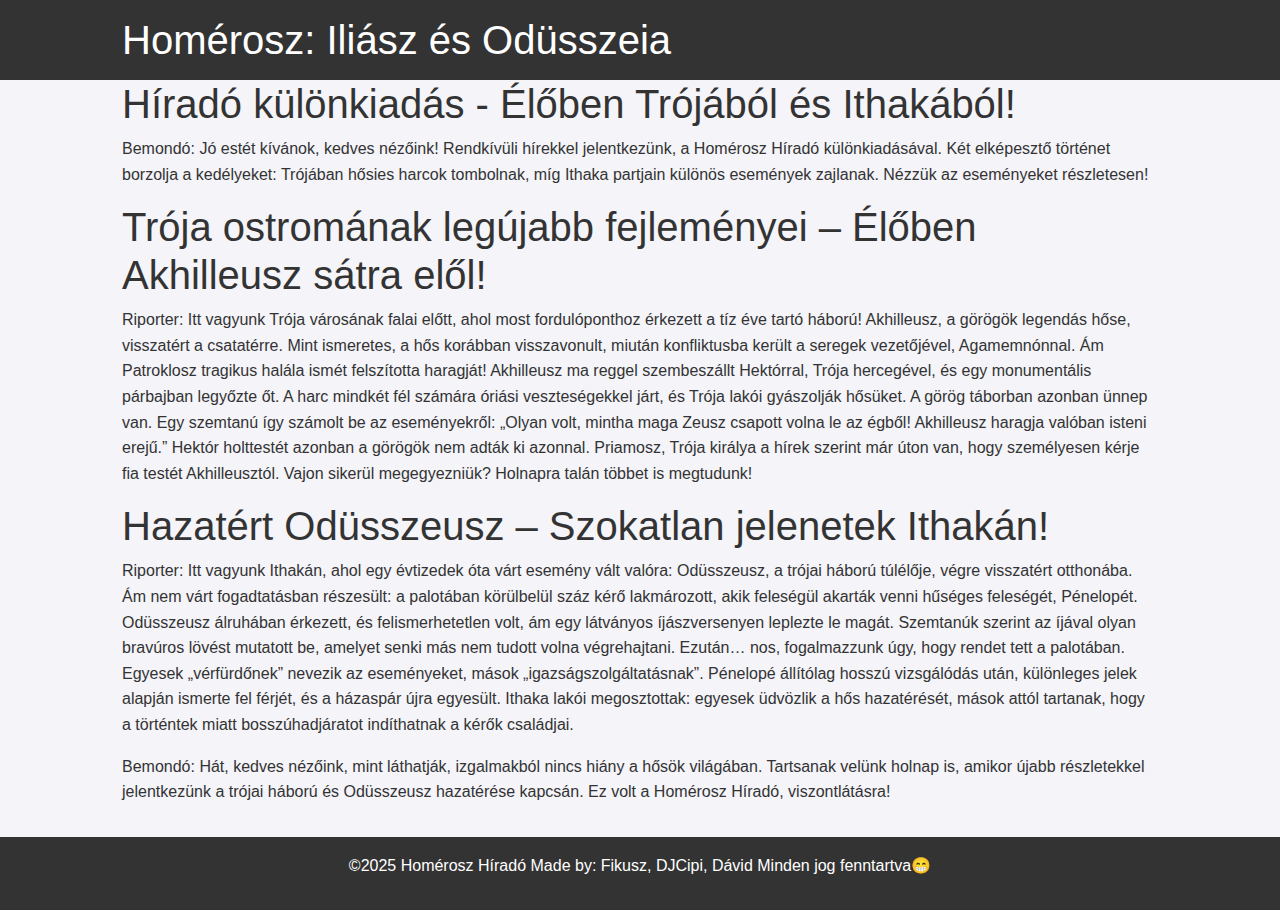
<file: index.html>
<!DOCTYPE html>
<html lang="hu">

<head>
    <meta charset="UTF-8">
    <meta name="viewport" content="width=device-width, initial-scale=1.0">
    <title>Irodinfo</title>
    <link rel="stylesheet" href="bootstrap.min.css">
    <link rel="stylesheet" href="style.css">
    <link rel="preconnect" href="https://fonts.googleapis.com">
<link rel="preconnect" href="https://fonts.gstatic.com" crossorigin>
<link href="https://fonts.googleapis.com/css2?family=Jersey+10&display=swap" rel="stylesheet">

</head>

<body>
    <header>
        <div class="container">
            <h1>Homérosz: Iliász és Odüsszeia</h1>
        </div>
    </header>
    <div class="container">
    <h1>Híradó különkiadás - Élőben Trójából és Ithakából!</h1>
    <p>
        Bemondó:
        Jó estét kívánok, kedves nézőink! Rendkívüli hírekkel jelentkezünk, a Homérosz Híradó különkiadásával. Két
        elképesztő történet borzolja a kedélyeket: Trójában hősies harcok tombolnak, míg Ithaka partjain különös események
        zajlanak. Nézzük az eseményeket részletesen!
    </p>
    <h1>Trója ostromának legújabb fejleményei – Élőben Akhilleusz sátra elől!</h1>
    <p>
        Riporter:
        Itt vagyunk Trója városának falai előtt, ahol most fordulóponthoz érkezett a tíz éve tartó háború! Akhilleusz, a
        görögök legendás hőse, visszatért a csatatérre. Mint ismeretes, a hős korábban visszavonult, miután konfliktusba
        került a seregek vezetőjével, Agamemnónnal. Ám Patroklosz tragikus halála ismét felszította haragját!
        Akhilleusz ma reggel szembeszállt Hektórral, Trója hercegével, és egy monumentális párbajban legyőzte őt. A harc
        mindkét fél számára óriási veszteségekkel járt, és Trója lakói gyászolják hősüket. A görög táborban azonban ünnep
        van. Egy szemtanú így számolt be az eseményekről:
        „Olyan volt, mintha maga Zeusz csapott volna le az égből! Akhilleusz haragja valóban isteni erejű.”
        Hektór holttestét azonban a görögök nem adták ki azonnal. Priamosz, Trója királya a hírek szerint már úton van, hogy
        személyesen kérje fia testét Akhilleusztól. Vajon sikerül megegyezniük? Holnapra talán többet is megtudunk!
    </p>

    <h1>Hazatért Odüsszeusz – Szokatlan jelenetek Ithakán!</h1>
    <p>
        Riporter:
        Itt vagyunk Ithakán, ahol egy évtizedek óta várt esemény vált valóra: Odüsszeusz, a trójai háború túlélője, végre
        visszatért otthonába. Ám nem várt fogadtatásban részesült: a palotában körülbelül száz kérő lakmározott, akik
        feleségül akarták venni hűséges feleségét, Pénelopét.
        Odüsszeusz álruhában érkezett, és felismerhetetlen volt, ám egy látványos íjászversenyen leplezte le magát.
        Szemtanúk szerint az íjával olyan bravúros lövést mutatott be, amelyet senki más nem tudott volna végrehajtani.
        Ezután… nos, fogalmazzunk úgy, hogy rendet tett a palotában. Egyesek „vérfürdőnek” nevezik az eseményeket, mások
        „igazságszolgáltatásnak”.
        Pénelopé állítólag hosszú vizsgálódás után, különleges jelek alapján ismerte fel férjét, és a házaspár újra
        egyesült. Ithaka lakói megosztottak: egyesek üdvözlik a hős hazatérését, mások attól tartanak, hogy a történtek
        miatt bosszúhadjáratot indíthatnak a kérők családjai.
    </p>

    Bemondó:
    Hát, kedves nézőink, mint láthatják, izgalmakból nincs hiány a hősök világában. Tartsanak velünk holnap is, amikor
    újabb részletekkel jelentkezünk a trójai háború és Odüsszeusz hazatérése kapcsán. Ez volt a Homérosz Híradó,
    viszontlátásra!
    </div>

    <footer>
        <div class="container">
            <p>&copy;2025 Homérosz Híradó Made by: Fikusz, DJCipi, Dávid 
                Minden jog fenntartva😁
            </p>
        </div>
    </footer>
    <script src="bootstrap.min.js"></script>
    <script src="script.js"></script>
    
</body>

</html>
</file>
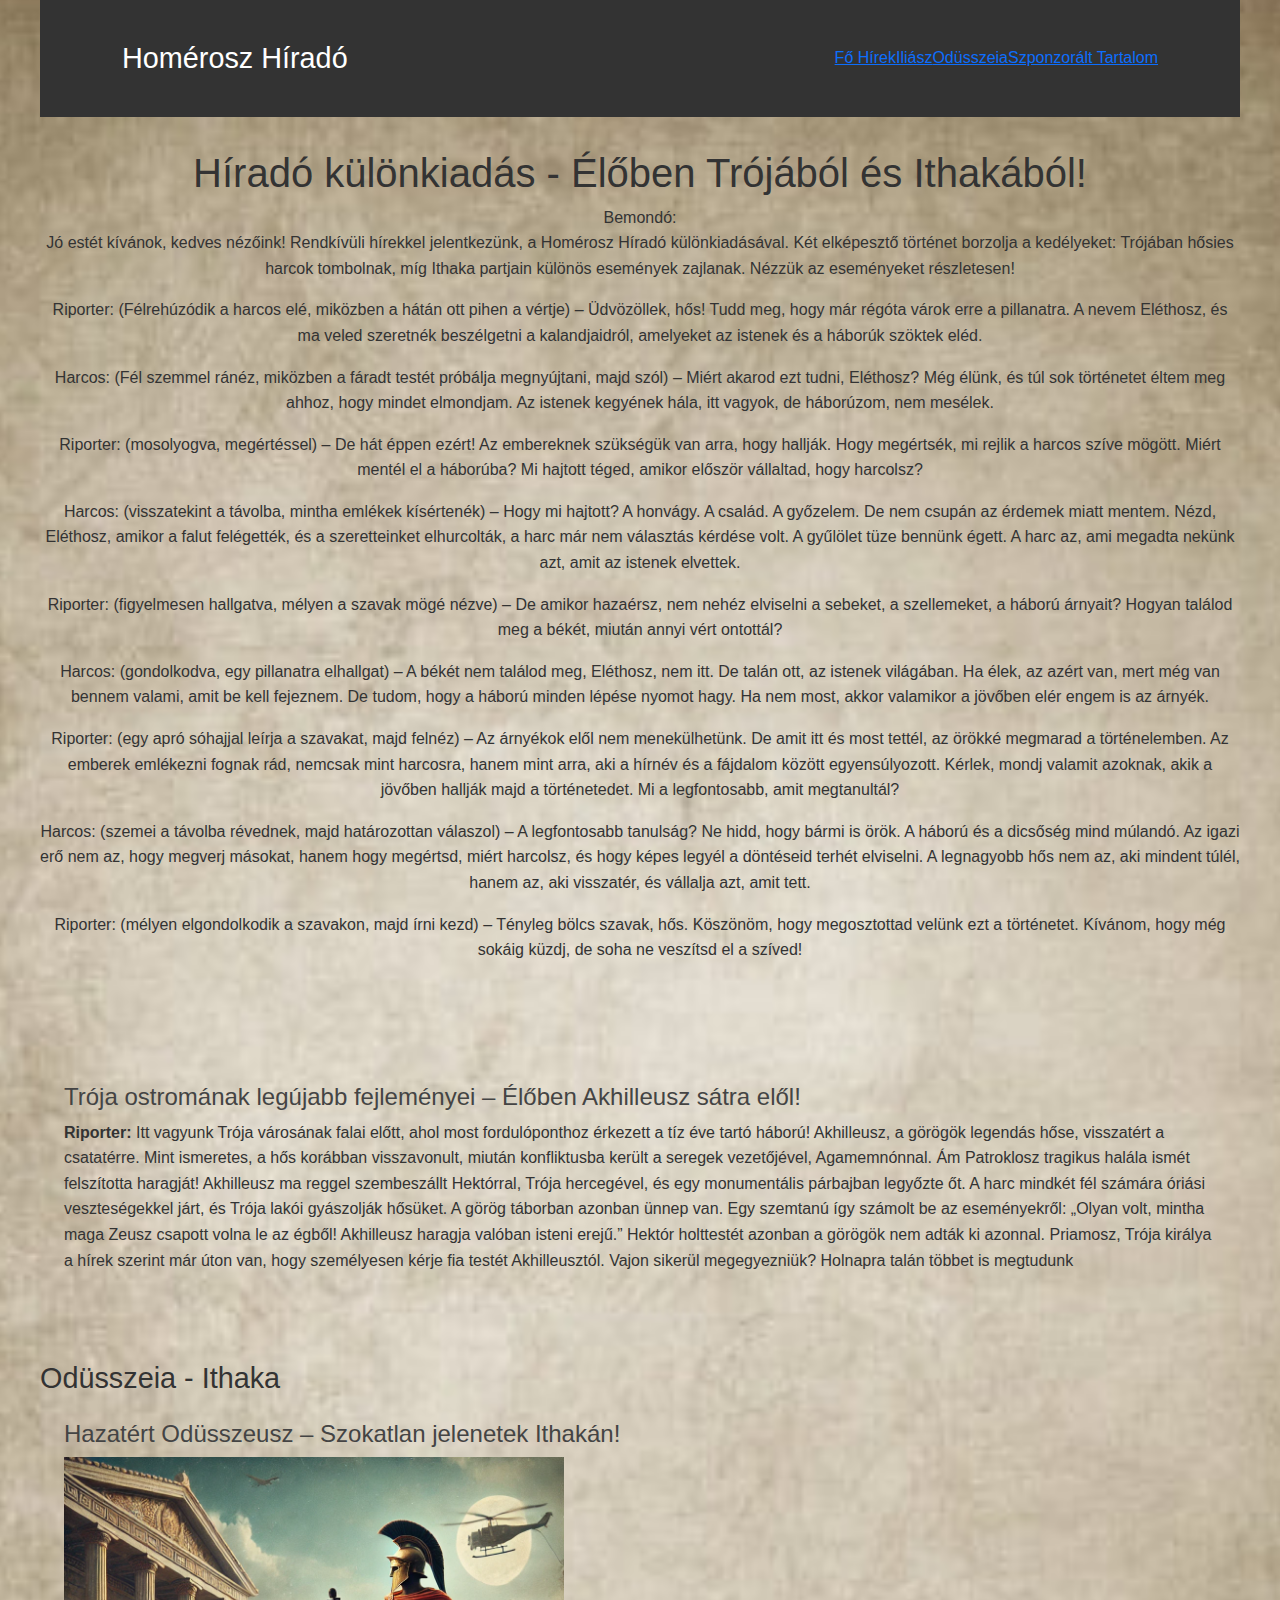
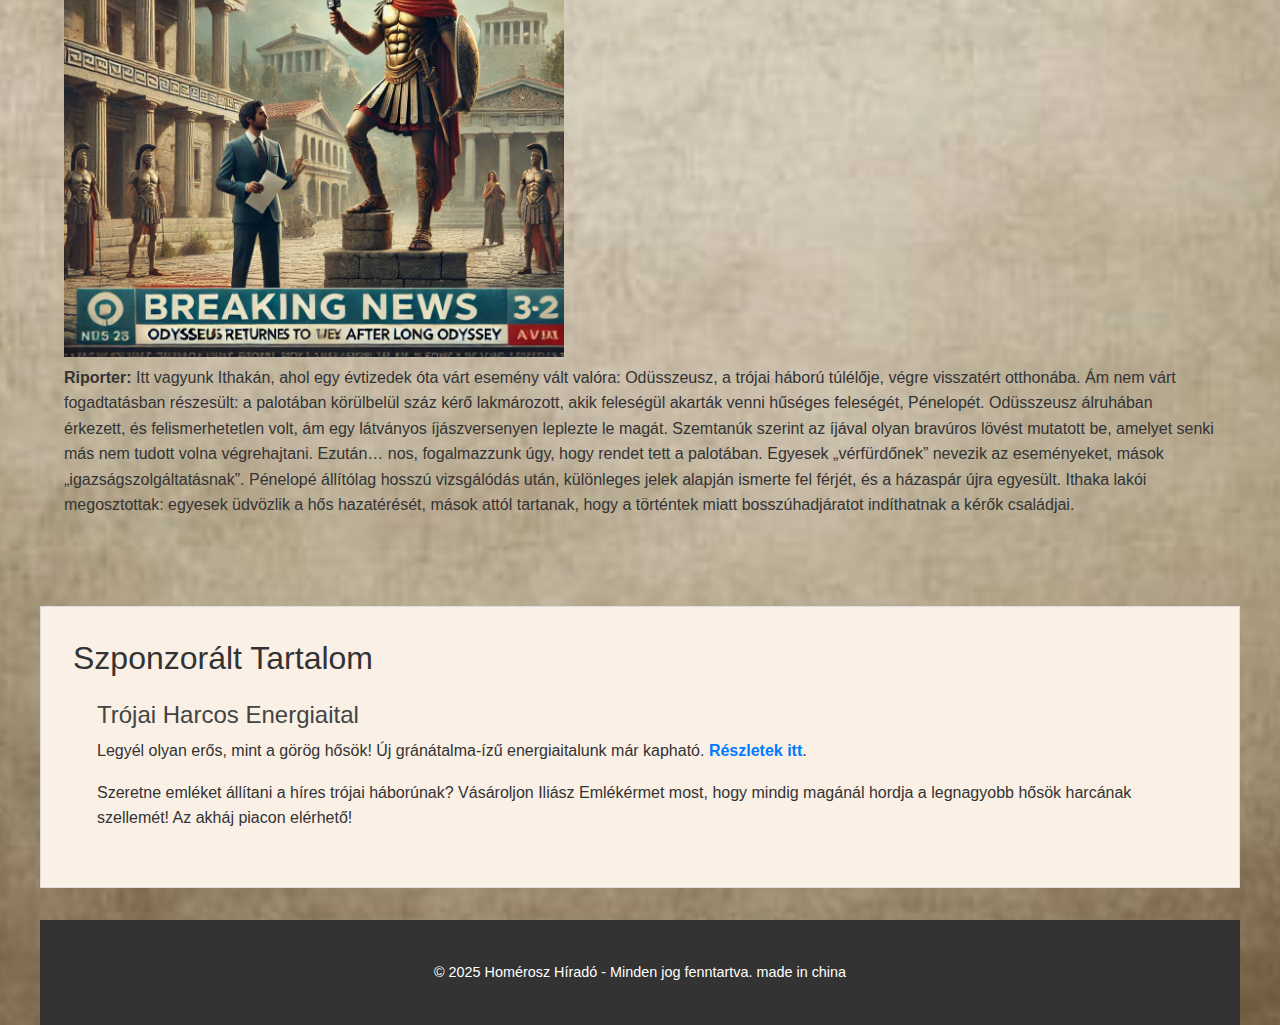
<file: index2.html>
<!DOCTYPE html>
<html lang="hu">

<head>
    <meta charset="UTF-8">
    <meta name="viewport" content="width=device-width, initial-scale=1.0">
    <title>Homérosz Híradó</title>
    <link rel="stylesheet" href="bootstrap.min.css">
    <link rel="stylesheet" href="styles.css">

</head>

<body>
    <header>
        <div class="container">
            <h1>Homérosz Híradó</h1>
            <nav>
                <ul class="nav-menu">
                    <li><a href="#main-news">Fő Hírek</a></li>
                    <li><a href="#iliad">Iliász</a></li>
                    <li><a href="#odyssey">Odüsszeia</a></li>
                    <li><a href="#advert">Szponzorált Tartalom</a></li>
                </ul>
            </nav>
        </div>
    </header>

    <main>
        <section id="main-news" class="main-news">
            <h1>Híradó különkiadás - Élőben Trójából és Ithakából!</h1>
            Bemondó:
            <p>
                Jó estét kívánok, kedves nézőink! Rendkívüli hírekkel jelentkezünk, a Homérosz Híradó különkiadásával.
                Két elképesztő történet borzolja a kedélyeket: Trójában hősies harcok tombolnak, míg Ithaka partjain
                különös események
                zajlanak. Nézzük az eseményeket részletesen!
            </p>

            <div>
                <p>
                    Riporter: (Félrehúzódik a harcos elé, miközben a hátán ott pihen a vértje) – Üdvözöllek, hős! Tudd meg,
                    hogy már régóta várok erre a pillanatra. A nevem Eléthosz, és ma veled szeretnék beszélgetni a
                    kalandjaidról, amelyeket az istenek és a háborúk szöktek eléd.
                </p>

                <p>
                    Harcos: (Fél szemmel ránéz, miközben a fáradt testét próbálja megnyújtani, majd szól) – Miért akarod ezt
                    tudni, Eléthosz? Még élünk, és túl sok történetet éltem meg ahhoz, hogy mindet elmondjam. Az istenek
                    kegyének hála, itt vagyok, de háborúzom, nem mesélek.
                </p>

                <p>
                    Riporter: (mosolyogva, megértéssel) – De hát éppen ezért! Az embereknek szükségük van arra, hogy
                    hallják. Hogy megértsék, mi rejlik a harcos szíve mögött. Miért mentél el a háborúba? Mi hajtott téged,
                    amikor először vállaltad, hogy harcolsz?
                </p>
                <p>
                    Harcos: (visszatekint a távolba, mintha emlékek kísértenék) – Hogy mi hajtott? A honvágy. A család. A
                    győzelem. De nem csupán az érdemek miatt mentem. Nézd, Eléthosz, amikor a falut felégették, és a
                    szeretteinket elhurcolták, a harc már nem választás kérdése volt. A gyűlölet tüze bennünk égett. A harc
                    az, ami megadta nekünk azt, amit az istenek elvettek.
                </p>

                <p>
                    Riporter: (figyelmesen hallgatva, mélyen a szavak mögé nézve) – De amikor hazaérsz, nem nehéz elviselni
                    a sebeket, a szellemeket, a háború árnyait? Hogyan találod meg a békét, miután annyi vért ontottál?
                </p>

                <p>
                    Harcos: (gondolkodva, egy pillanatra elhallgat) – A békét nem találod meg, Eléthosz, nem itt. De talán
                    ott, az istenek világában. Ha élek, az azért van, mert még van bennem valami, amit be kell fejeznem. De
                    tudom, hogy a háború minden lépése nyomot hagy. Ha nem most, akkor valamikor a jövőben elér engem is az
                    árnyék.
                </p>
                <p>
                    Riporter: (egy apró sóhajjal leírja a szavakat, majd felnéz) – Az árnyékok elől nem menekülhetünk. De
                    amit itt és most tettél, az örökké megmarad a történelemben. Az emberek emlékezni fognak rád, nemcsak
                    mint harcosra, hanem mint arra, aki a hírnév és a fájdalom között egyensúlyozott. Kérlek, mondj valamit
                    azoknak, akik a jövőben hallják majd a történetedet. Mi a legfontosabb, amit megtanultál?
                </p>
                <p>
                    Harcos: (szemei a távolba révednek, majd határozottan válaszol) – A legfontosabb tanulság? Ne hidd, hogy
                    bármi is örök. A háború és a dicsőség mind múlandó. Az igazi erő nem az, hogy megverj másokat, hanem
                    hogy megértsd, miért harcolsz, és hogy képes legyél a döntéseid terhét elviselni. A legnagyobb hős nem
                    az, aki mindent túlél, hanem az, aki visszatér, és vállalja azt, amit tett.
                </p>
                <p>
                    Riporter: (mélyen elgondolkodik a szavakon, majd írni kezd) – Tényleg bölcs szavak, hős. Köszönöm, hogy
                    megosztottad velünk ezt a történetet. Kívánom, hogy még sokáig küzdj, de soha ne veszítsd el a szíved!
                </p>








            </div>

        </section>

        <section id="iliad" class="section">
            <article class="news-item">
                <h1>Trója ostromának legújabb fejleményei – Élőben Akhilleusz sátra elől!</h1>
                <p>
                    <b>Riporter:</b>
                    Itt vagyunk Trója városának falai előtt, ahol most fordulóponthoz érkezett a tíz éve tartó háború!
                    Akhilleusz, a
                    görögök legendás hőse, visszatért a csatatérre. Mint ismeretes, a hős korábban visszavonult, miután
                    konfliktusba
                    került a seregek vezetőjével, Agamemnónnal. Ám Patroklosz tragikus halála ismét felszította
                    haragját!
                    Akhilleusz ma reggel szembeszállt Hektórral, Trója hercegével, és egy monumentális párbajban
                    legyőzte őt. A harc
                    mindkét fél számára óriási veszteségekkel járt, és Trója lakói gyászolják hősüket. A görög táborban
                    azonban ünnep
                    van. Egy szemtanú így számolt be az eseményekről:
                    „Olyan volt, mintha maga Zeusz csapott volna le az égből! Akhilleusz haragja valóban isteni erejű.”
                    Hektór holttestét azonban a görögök nem adták ki azonnal. Priamosz, Trója királya a hírek szerint
                    már úton van, hogy
                    személyesen kérje fia testét Akhilleusztól. Vajon sikerül megegyezniük? Holnapra talán többet is
                    megtudunk
                </p>
            </article>
        </section>

        <section id="odyssey" class="section">
            <h2>Odüsszeia - Ithaka</h2>
            <article class="news-item">
                <h1>Hazatért Odüsszeusz – Szokatlan jelenetek Ithakán!</h1>
                <div>
                    <img src="hazateres.webp" alt="">
                </div>
                <p>
                    <b>Riporter:</b>
                    Itt vagyunk Ithakán, ahol egy évtizedek óta várt esemény vált valóra: Odüsszeusz, a trójai háború
                    túlélője, végre
                    visszatért otthonába. Ám nem várt fogadtatásban részesült: a palotában körülbelül száz kérő
                    lakmározott, akik
                    feleségül akarták venni hűséges feleségét, Pénelopét.
                    Odüsszeusz álruhában érkezett, és felismerhetetlen volt, ám egy látványos íjászversenyen leplezte le
                    magát.
                    Szemtanúk szerint az íjával olyan bravúros lövést mutatott be, amelyet senki más nem tudott volna
                    végrehajtani.
                    Ezután… nos, fogalmazzunk úgy, hogy rendet tett a palotában. Egyesek „vérfürdőnek” nevezik az
                    eseményeket, mások
                    „igazságszolgáltatásnak”.
                    Pénelopé állítólag hosszú vizsgálódás után, különleges jelek alapján ismerte fel férjét, és a
                    házaspár újra
                    egyesült. Ithaka lakói megosztottak: egyesek üdvözlik a hős hazatérését, mások attól tartanak, hogy
                    a történtek
                    miatt bosszúhadjáratot indíthatnak a kérők családjai.
                </p>

            </article>
        </section>

        <section id="advert" class="advert">
            <h2>Szponzorált Tartalom</h2>
            <article class="advert-item">
                <h3>Trójai Harcos Energiaital</h3>
                <p>Legyél olyan erős, mint a görög hősök! Új gránátalma-ízű energiaitalunk már kapható. <a
                        href="https://trojaital.netlify.app/" target="_blank">Részletek itt</a>.</p>
                <p></p>Szeretne emléket állítani a híres trójai háborúnak? Vásároljon Iliász Emlékérmet most, hogy
                mindig magánál hordja a legnagyobb hősök harcának szellemét! Az akháj piacon elérhető!</p>
            </article>
        </section>
    </main>

    <footer>
        <div class="container">
            <p>&copy; 2025 Homérosz Híradó - Minden jog fenntartva. made in china</p>
        </div>
    </footer>

    <script src="bootstrap.min.js"></script>
    <script src="script.js"></script>
</body>

</html>
</file>
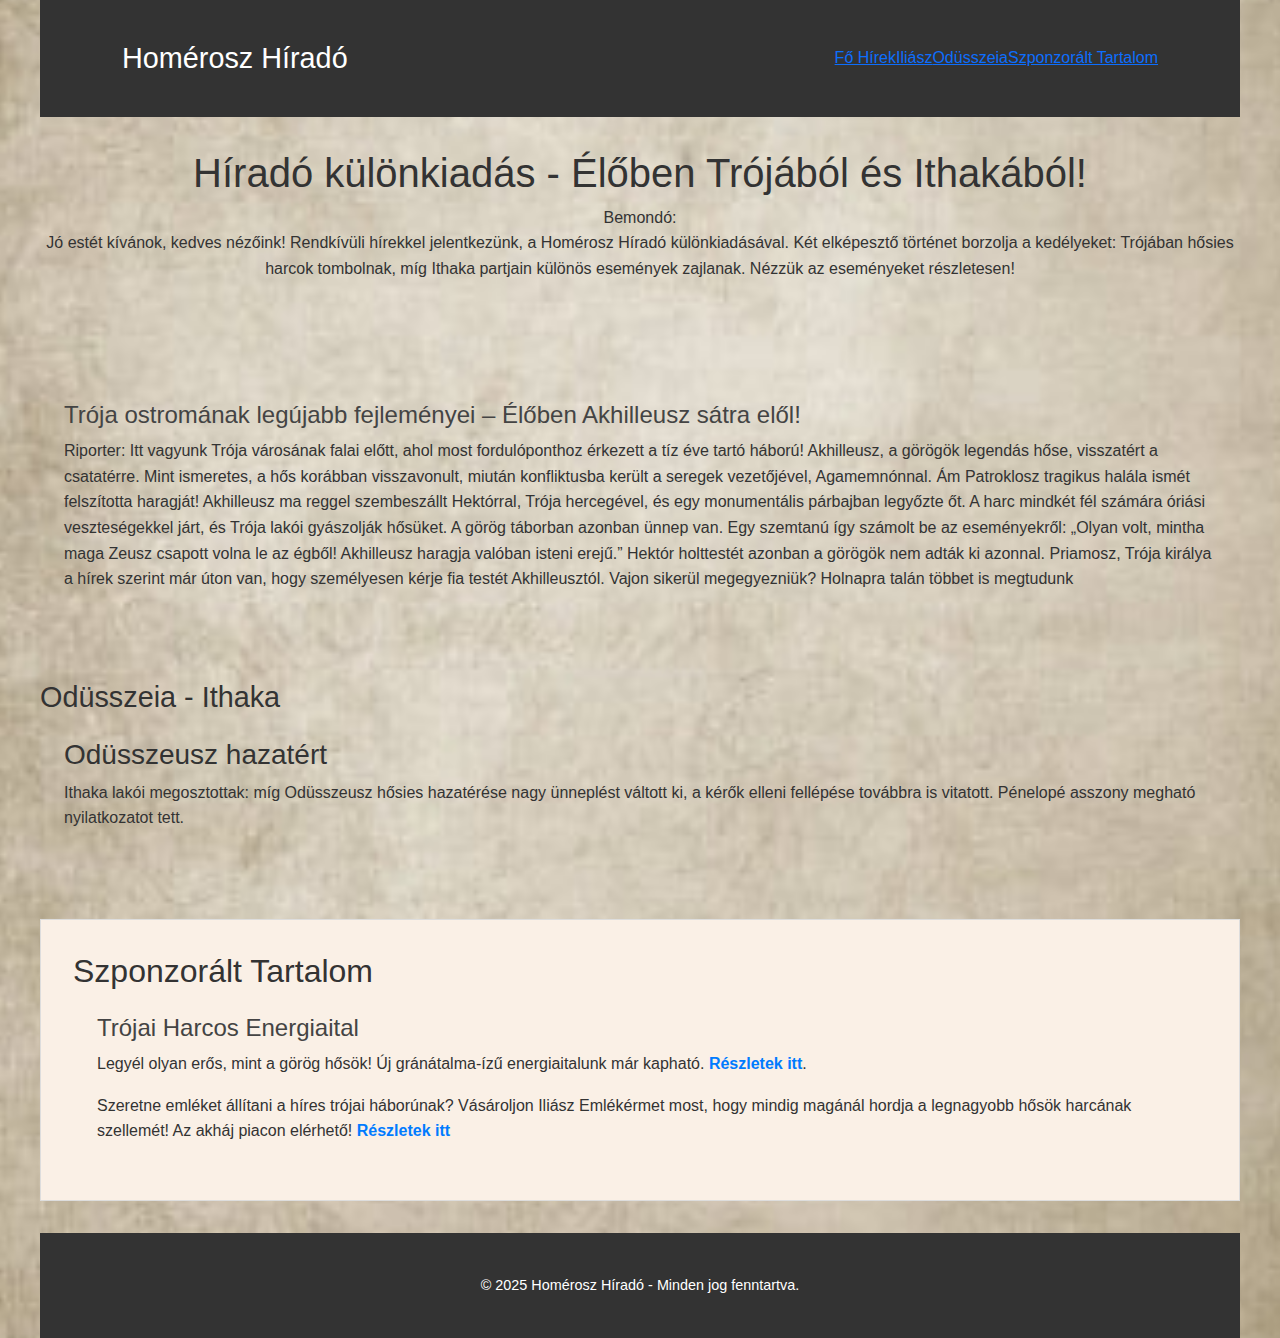
<file: RANDOM.html>
<!DOCTYPE html>
<html lang="hu">
<head>
    <meta charset="UTF-8">
    <meta name="viewport" content="width=device-width, initial-scale=1.0">
    <title>Homérosz Híradó</title>
    <link rel="stylesheet" href="bootstrap.min.css">
    <link rel="stylesheet" href="styles.css">
</head>
<body>
    <header>
        <div class="container">
            <h1>Homérosz Híradó</h1>
            <nav>
                <ul class="nav-menu">
                    <li><a href="#main-news">Fő Hírek</a></li>
                    <li><a href="#iliad">Iliász</a></li>
                    <li><a href="#odyssey">Odüsszeia</a></li>
                    <li><a href="#advert">Szponzorált Tartalom</a></li>
                </ul>
            </nav>
        </div>
    </header>

    <main>
        <section id="main-news" class="main-news">
            <h1>Híradó különkiadás - Élőben Trójából és Ithakából!</h1>
    Bemondó:
    <p>
        Jó estét kívánok, kedves nézőink! Rendkívüli hírekkel jelentkezünk, a Homérosz Híradó különkiadásával.
        Két elképesztő történet borzolja a kedélyeket: Trójában hősies harcok tombolnak, míg Ithaka partjain különös események
        zajlanak. Nézzük az eseményeket részletesen!
    </p>
        </section>

        <section id="iliad" class="section">
            <article class="news-item">
                <h1>Trója ostromának legújabb fejleményei – Élőben Akhilleusz sátra elől!</h1>
    Riporter:
    Itt vagyunk Trója városának falai előtt, ahol most fordulóponthoz érkezett a tíz éve tartó háború! Akhilleusz, a
    görögök legendás hőse, visszatért a csatatérre. Mint ismeretes, a hős korábban visszavonult, miután konfliktusba
    került a seregek vezetőjével, Agamemnónnal. Ám Patroklosz tragikus halála ismét felszította haragját!
    Akhilleusz ma reggel szembeszállt Hektórral, Trója hercegével, és egy monumentális párbajban legyőzte őt. A harc
    mindkét fél számára óriási veszteségekkel járt, és Trója lakói gyászolják hősüket. A görög táborban azonban ünnep
    van. Egy szemtanú így számolt be az eseményekről:
    „Olyan volt, mintha maga Zeusz csapott volna le az égből! Akhilleusz haragja valóban isteni erejű.”
    Hektór holttestét azonban a görögök nem adták ki azonnal. Priamosz, Trója királya a hírek szerint már úton van, hogy
    személyesen kérje fia testét Akhilleusztól. Vajon sikerül megegyezniük? Holnapra talán többet is megtudunk
            </article>
        </section>

        <section id="odyssey" class="section">
            <h2>Odüsszeia - Ithaka</h2>
            <article class="news-item">
                <h3>Odüsszeusz hazatért</h3>
                <p>Ithaka lakói megosztottak: míg Odüsszeusz hősies hazatérése nagy ünneplést váltott ki, a kérők elleni fellépése továbbra is vitatott. Pénelopé asszony megható nyilatkozatot tett.</p>
               
            </article>
        </section>

        <section id="advert" class="advert">
            <h2>Szponzorált Tartalom</h2>
            <article class="advert-item">
                <h3>Trójai Harcos Energiaital</h3>
                <p>Legyél olyan erős, mint a görög hősök! Új gránátalma-ízű energiaitalunk már kapható. <a href="#">Részletek itt</a>.</p>
                <p></p>Szeretne emléket állítani a híres trójai háborúnak? Vásároljon Iliász Emlékérmet most, hogy mindig magánál hordja a legnagyobb hősök harcának szellemét! Az akháj piacon elérhető! <a href="#">Részletek itt</a></p>
            </article>
        </section>
    </main>

    <footer>
        <div class="container">
            <p>&copy; 2025 Homérosz Híradó - Minden jog fenntartva.</p>
        </div>
    </footer>

    <script src="bootstrap.min.js"></script>
    <script src="script.js"></script>
</body>
</html>
</file>
<file: style.css>
body {
    font-family: Arial, sans-serif;
    line-height: 1.6;
    margin: 0;
    padding: 0;
    background-color: #f4f4f9;
    color: #333;
}

header {
    background: #333;
    color: #fff;
    padding: 1rem 0;
}

header .container {
    display: flex;
    justify-content: space-between;
    align-items: center;
    padding: 0 2rem;
}

header h1 {
    margin: 0;
}

header nav ul {
    list-style: none;
    margin: 0;
    padding: 0;
    display: flex;
}

header nav ul li {
    margin-left: 1.5rem;
}

header nav ul li a {
    color: #fff;
    text-decoration: none;
    font-weight: bold;
}

header nav ul li a:hover {
    text-decoration: underline;
}

.container {
    max-width: 1100px;
    margin: 0 auto;
    padding: 0 2rem;
}

.section {
    padding: 2rem 0;
}

h2 {
    color: #555;
}

footer {
    background: #333;
    color: #fff;
    text-align: center;
    padding: 1rem 0;
    margin-top: 2rem;
}
</file>
<file: styles.css>
body {
    font-family: 'Arial', sans-serif;
    line-height: 1.6;
    margin: auto;
    padding: auto;
    background-color: #f4f4f9;
    color: #333;    
    align-content: justify;
    background-attachment: scroll;
    background-image: url(oldpaper.jpg);
    background-position: center;
    background-repeat: no-repeat;
    background-size: 2000px;
    max-width: 1200px;

}

img {
    max-width: 500px;
    position: relative;
}

header {
    background: #333;
    color: #fff;
    padding: 1rem 0;
}

header .container {
    display: flex;
    justify-content: space-between;
    align-items: center;
    padding: 0 2rem;
}

header h1 {
    margin: 0;
    font-size: 1.8rem;
}

header nav ul {
    list-style: none;
    margin: 0;
    padding: 0;
    display: flex;
}


.container {
    max-width: 1100px;
    margin: 25px auto;
    padding: 0 2rem;
}

.main-news {
    text-align: center;
    
    padding: 2rem 0;
    margin-bottom: 1rem;
}

.main-news h2 {
    font-size: 2rem;
    color: #555;
}


.section {
    padding: 2rem 0;
    
}

.section h2 {
    font-size: 1.8rem;
    color: #333;
    margin-bottom: 1rem;
}

.news-item, .advert-item {
    margin: 1.5rem;
}

.news-item h1, .advert-item h3 {
    font-size: 1.5rem;
    color: #444;
}

.news-item p, .advert-item p {
    margin: 0.5rem 0 1rem 0;
}

.news-item a, .advert-item a {
    color: #007bff;
    text-decoration: none;
    font-weight: bold;
}

.news-item a:hover, .advert-item a:hover {
    text-decoration: underline;
}


.advert {
    background: #faf0e6;
    padding: 2rem;
    border: 1px solid #ddd;
    margin-top: 2rem;
}

footer {
    background: #333;
    color: #fff;
    text-align: center;
    padding: 1rem 0;
    margin-top: 2rem;
}

footer p {
    margin: 0;
    font-size: 0.9rem;
}

@media (max-width: 768px) {
    nav {
        display: none;
    }

    .menu-toggle {
        display: block;
        background-color: transparent;
        border: none;
        color: #fff;
        font-size: 1.5rem;
        cursor: pointer;
    }

    .menu-toggle:focus {
        outline: none;
    }

    .nav-menu {
        display: flex;
        flex-direction: column;
        background-color: #222;
        position: absolute;
        top: 100%;
        left: 0;
        width: 100%;
        padding: 1rem 0;
        display: none;
    }

    .nav-menu.show {
        display: flex;
    }

   
    body {
        margin: 0;
        font-family: 'Arial', sans-serif;
    }

    header {
        background-color: #222;
        color: #fff;
        padding: 1rem 0;
        position: sticky;
        top: 0;
        z-index: 1000;
        box-shadow: 0 2px 5px rgba(0, 0, 0, 0.2);
    }

    .container {
        display: flex;
        justify-content: space-between;
        align-items: center;
        max-width: 1200px;
        margin: 0 auto;
        padding: 0 2rem;
    }

    h1 {
        font-size: 1.8rem;
        margin: 0;
    }

    nav {
        flex-grow: 1;
        text-align: right;
    }

    .nav-menu {
        list-style: none;
        margin: 0;
        padding: 0;
        display: flex;
        gap: 1.5rem;
    }

    .nav-menu li {
        position: relative;
    }

    .nav-menu li a {
        color: #fff;
        text-decoration: none;
        font-weight: bold;
        padding: 0.5rem 1rem;
        border-radius: 4px;
        transition: background-color 0.3s ease, color 0.3s ease;
    }

    .nav-menu li a:hover {
        background-color: #007bff;
        color: #fff;
    }

    .nav-menu li a::after {
        content: '';
        display: block;
        height: 3px;
        background-color: #007bff;
        width: 0;
        transition: width 0.3s ease;
        margin: 0 auto;
    }

    .nav-menu li a:hover::after {
        width: 100%; 
    }
 
 }
</file>
